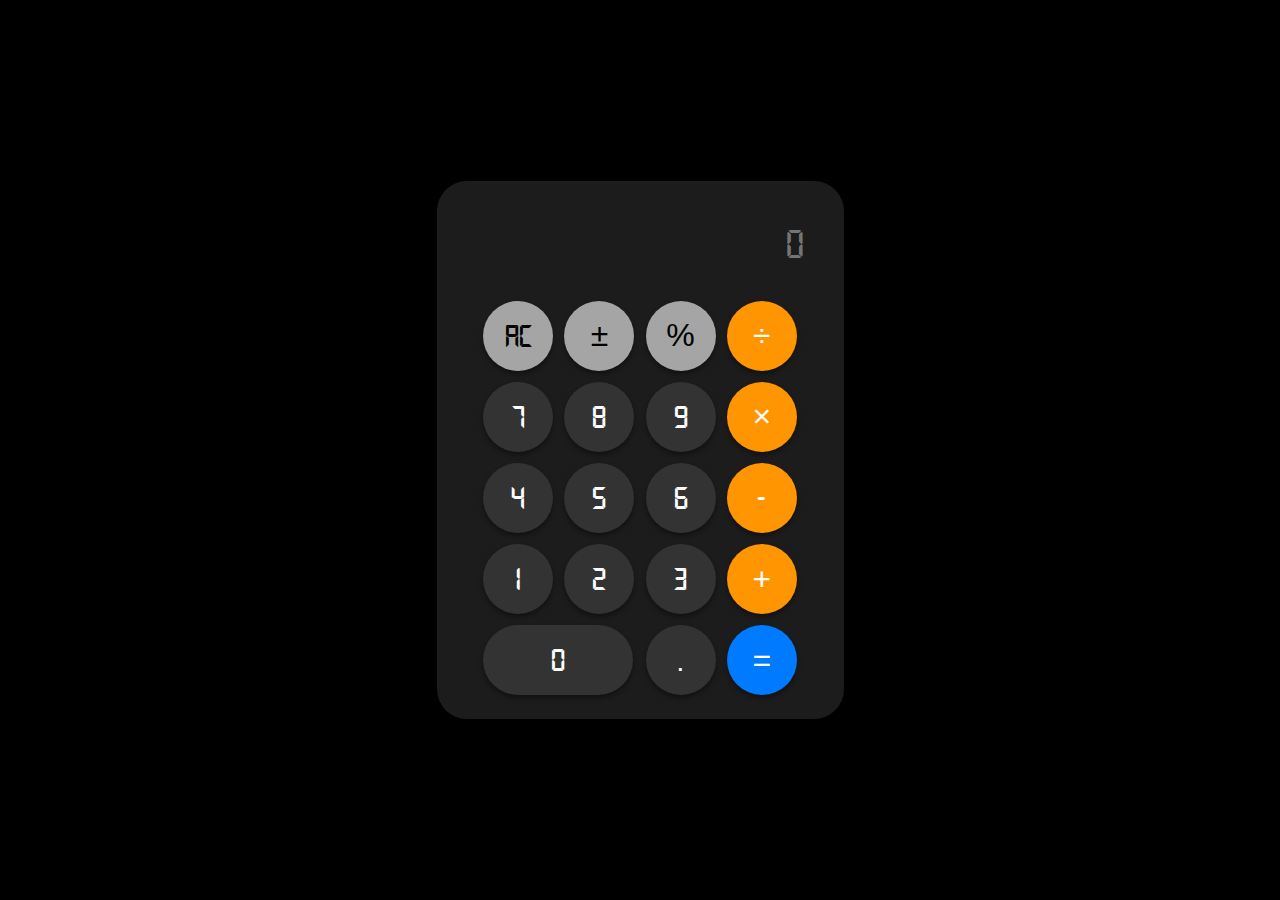
<file: Calcy/index.html>
<!DOCTYPE html>
<html lang="en">
<head>
    <meta charset="UTF-8">
    <meta name="viewport" content="width=device-width, initial-scale=1.0">
    <title>iPhone Calculator</title>
    <link rel="stylesheet" href="styles.css">
</head>
<body>
    <div class="calculator">
        <!-- Display Screen -->
        <input type="text" id="display" placeholder="0" readonly>

        <!-- Button Container -->
        <div class="btnholder">
            <!-- Function Buttons -->
            <button class="function" data-action="clear">AC</button>
            <button class="function" data-action="negate">±</button>
            <button class="function" data-action="percent">%</button>
            <button class="operator" data-action="divide">÷</button>

            <!-- Number Buttons -->
            <button class="number">7</button>
            <button class="number">8</button>
            <button class="number">9</button>
            <button class="operator" data-action="multiply">×</button>

            <button class="number">4</button>
            <button class="number">5</button>
            <button class="number">6</button>
            <button class="operator" data-action="subtract">-</button>

            <button class="number">1</button>
            <button class="number">2</button>
            <button class="number">3</button>
            <button class="operator" data-action="add">+</button>

            <!-- Zero Button (Spans Two Columns) -->
            <button class="number zero">0</button>
            <button class="decimal">.</button>
            <button class="equal" data-action="calculate">=</button>
        </div>
    </div>

    <!-- Link JavaScript -->
    <script src="script.js"></script>
</body>
</html>
</file>
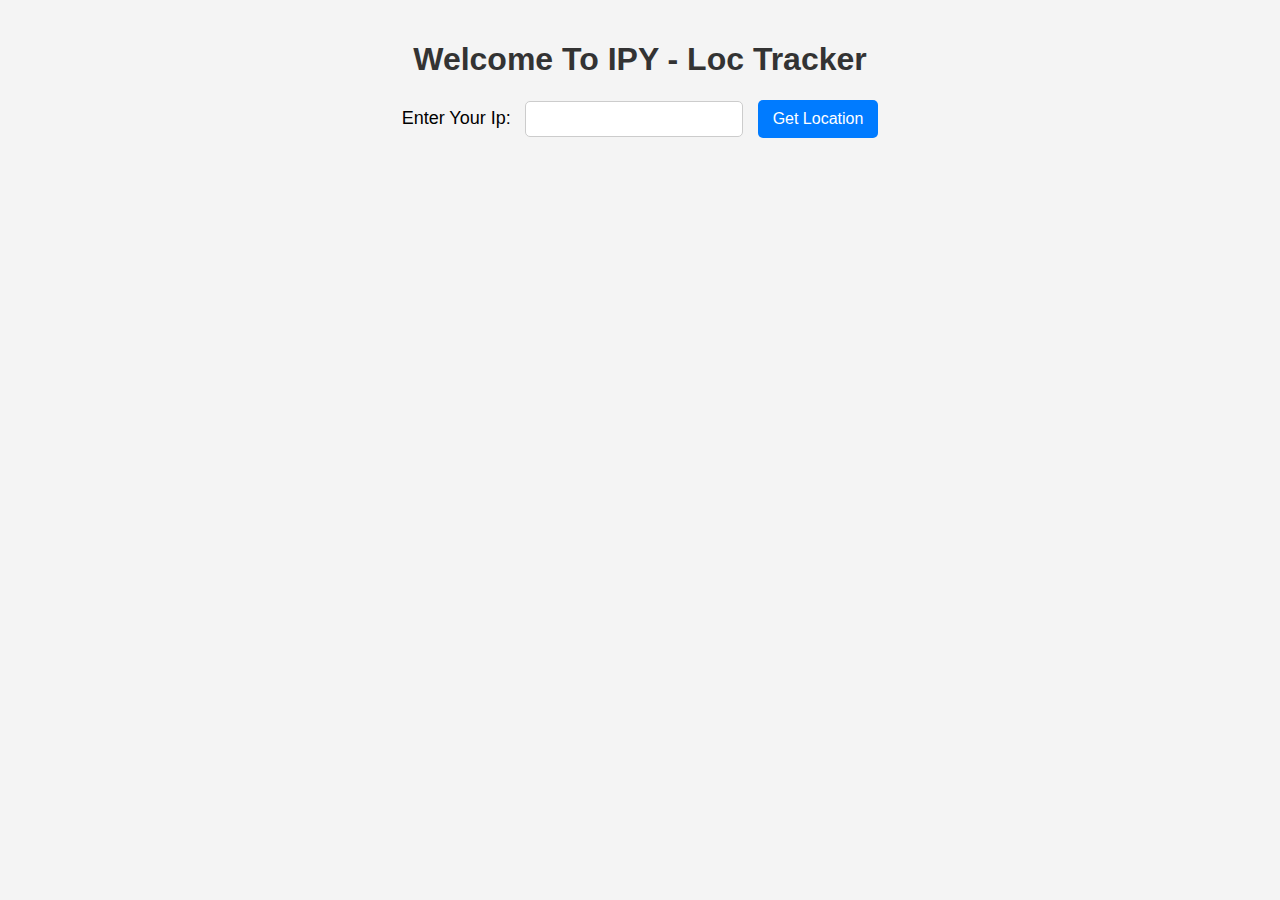
<file: IPY/index.html>
<!DOCTYPE html>
<html lang="en">
<head>
    <meta charset="UTF-8">
    <meta name="viewport" content="width=device-width, initial-scale=1.0">
    <title>IPY</title>
    <link rel="stylesheet" href="style.css">    
</head>
<body>
    <h1>Welcome To IPY - Loc Tracker</h1>
    <label for="ip">Enter Your Ip:</label>
<input type="text" id="ip" name="ip" required/>
<button onclick="getLoc()">Get Location</button>
<!-- #City
    #Country
    #Hostname
    #Timezone -->
    <div class="modal">
        <div class="modal-content">
            <span class="close">&times;</span>
            <h2>Info</h2>
            <p></p>
            <p></p>
            <p></p>
            <p></p>
        </div>
    </div>
    <script src="script.js"></script>
</body>
</html>
</file>
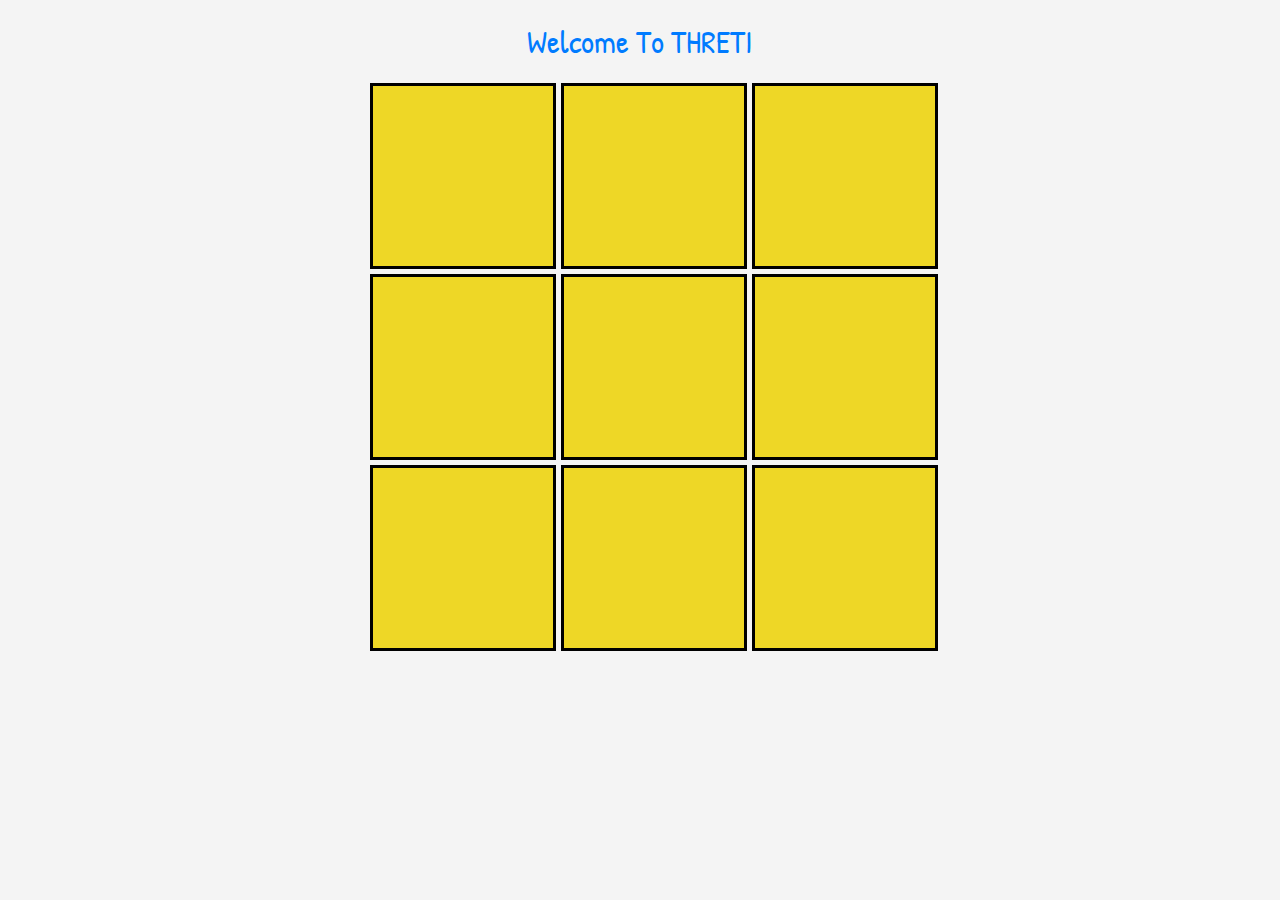
<file: THRETI/index.html>
<!DOCTYPE html>
<html lang="en">
<head>
  <meta charset="UTF-8">
  <meta name="viewport" content="width=device-width, initial-scale=1.0">
  <link rel="stylesheet" href="style.css">
  <link rel="icon" type="image/png" href="/https://ideogram.ai/assets/progressive-image/balanced/response/lXrdm7mkTu6fYTGVySz_-g/favicon-96x96.png" sizes="96x96" />
<link rel="icon" type="image/svg+xml" href="/https://ideogram.ai/assets/progressive-image/balanced/response/lXrdm7mkTu6fYTGVySz_-g/favicon.svg" />
<link rel="shortcut icon" href="/https://ideogram.ai/assets/progressive-image/balanced/response/lXrdm7mkTu6fYTGVySz_-g/favicon.ico" />
<link rel="apple-touch-icon" sizes="180x180" href="/https://ideogram.ai/assets/progressive-image/balanced/response/lXrdm7mkTu6fYTGVySz_-g/apple-touch-icon.png" />
<meta name="apple-mobile-web-app-title" content="THRETI" />
<link rel="manifest" href="/https://ideogram.ai/assets/progressive-image/balanced/response/lXrdm7mkTu6fYTGVySz_-g/site.webmanifest" />
  <title>THRETI-TIC TAC TOE</title>
</head>
<body>
  <h1>Welcome To THRETI</h1>
  <div class="container">
    <div class="game">
      <div class="boxes"></div>
      <div class="boxes"></div>
      <div class="boxes"></div>
      <div class="boxes"></div>
      <div class="boxes"></div>
      <div class="boxes"></div>
      <div class="boxes"></div>
      <div class="boxes"></div>
      <div class="boxes"></div>
    </div>
  </div>
  <script src="main.js"></script>
</body>
</html>
</file>
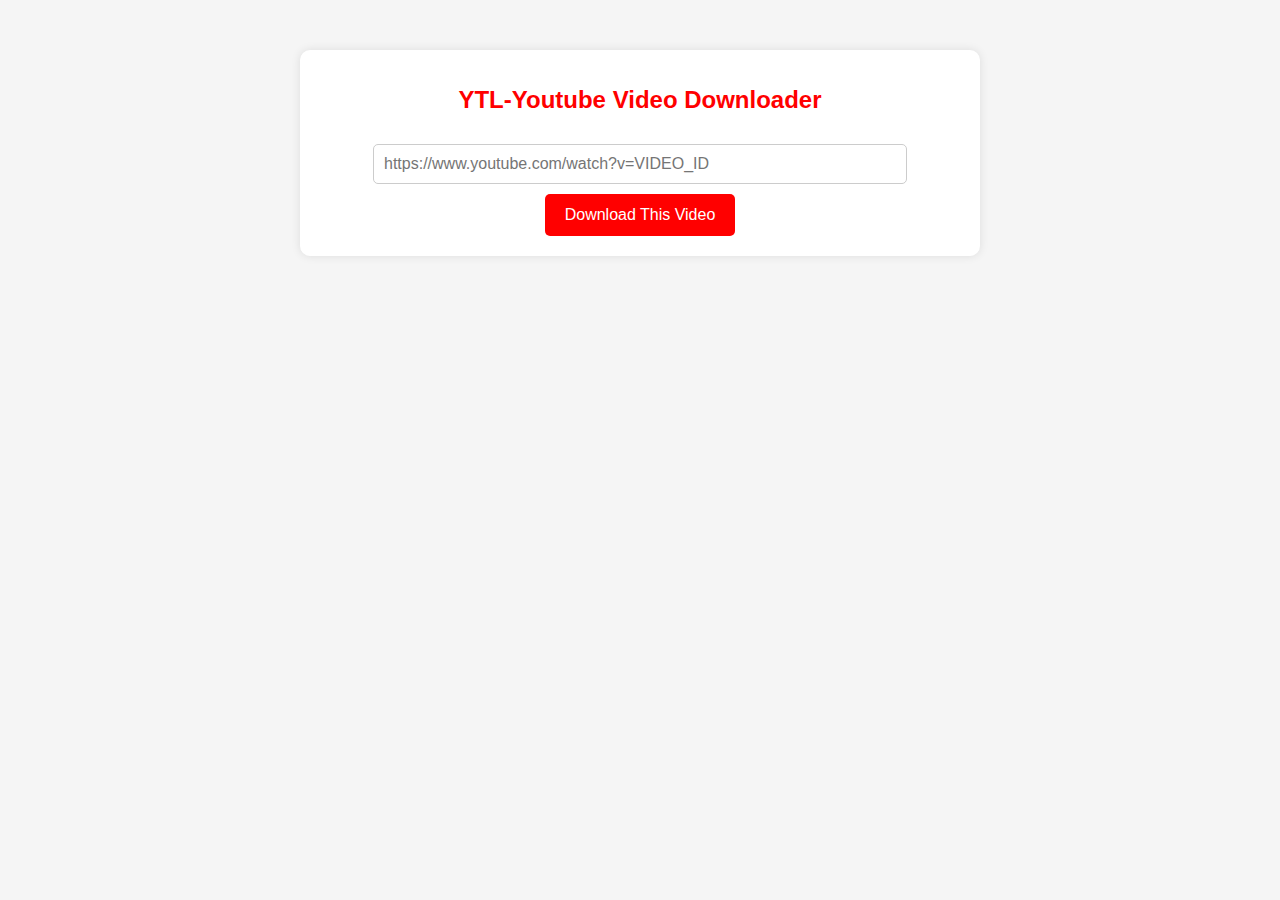
<file: YTL/index.html>
<!DOCTYPE html>
<html lang="en">
<head>
    <meta charset="UTF-8">
    <meta name="viewport" content="width=device-width, initial-scale=1.0">
    <title>YTL</title>
    <link rel="stylesheet" href="style.css">
</head>
<body>
    <div class="container">
        <h1>YTL-Youtube Video Downloader</h1>
        <input type="text" id="videoUrl" placeholder="https://www.youtube.com/watch?v=VIDEO_ID">
        <select id="qualitySelect" hidden>
            <option value="">Select Quality</option>
        </select>        
        <button onclick="getDownloadLinks()">Download This Video</button>
    <img hidden>
    <h2  hidden></h2>
    </div>
    <script src="./script.js"></script>
</body>
</html>
</file>
<file: Calcy/styles.css>
* {
    margin: 0;
    padding: 0;
    box-sizing: border-box;
    font-family: 'Techy', 'Impact', sans-serif;
}

@font-face {
    font-family: 'Techy';
    src: url('fonts/Technology-Bold.ttf') format('truetype');
    font-weight: normal;
    font-style: normal;
}

body {
    min-height: 100vh;
    background: #000;
    display: flex;
    justify-content: center;
    align-items: center;
    flex-direction: column;
    padding: 1rem;
}

/* Calculator Container */
.calculator {
    display: flex;
    flex-direction: column;
    align-items: center;
    background: #1c1c1c;
    padding: 1.5rem;
    border-radius: 30px;
    box-shadow: 0px 4px 15px rgba(0, 0, 0, 0.4);
}

/* Display Screen */
input {
    text-align: right;
    width: 100%;
    height: 80px;
    background: transparent;
    border: none;
    color: white;
    font-size: 2.5rem;
    padding: 0.5rem 1rem;
    outline: none;
}

/* Button Container */
.btnholder {
    display: grid;
    grid-template-columns: repeat(4, 1fr);
    gap: 0.7rem;
    justify-content: center;
    padding-top: 1rem;
}

/* Common Button Styles */
button {
    width: 70px;
    height: 70px;
    background: #333;
    color: white;
    border: none;
    border-radius: 50%;
    font-size: 2rem;
    display: flex;
    align-items: center;
    justify-content: center;
    transition: background 0.3s, transform 0.2s;
    box-shadow: 0px 3px 5px rgba(0, 0, 0, 0.4);
}

/* Button Effects */
button:hover {
    background: #444;
    transform: scale(1.1);
}

button:active {
    background: #555;
}

/* Special Function Buttons (AC, ±, %) */
button.function {
    background: #a5a5a5;
    color: black;
}

button.function:hover {
    background: #c4c4c4;
}

/* Operator Buttons (+, -, ×, ÷) */
button.operator {
    background: #ff9500;
}

button.operator:hover {
    background: #ffad33;
}

button.operator:active {
    background: #cc7700;
}

/* Equal Button */
button.equal {
    background: #007aff;
}

button.equal:hover {
    background: #339aff;
}

button.equal:active {
    background: #005ecb;
}

/* Zero Button (iPhone Style - Wider) */
button.zero {
    width: 150px;
    border-radius: 50px;
    grid-column: span 2;
}
</file>
<file: IPY/style.css>
/* General Page Styling */
body {
    font-family: Arial, sans-serif;
    text-align: center;
    background-color: #f4f4f4;
    margin: 0;
    padding: 20px;
}

/* Heading Style */
h1 {
    color: #333;
}

/* Input and Button Styling */
label {
    font-size: 18px;
    margin-right: 10px;
}

input {
    padding: 8px;
    font-size: 16px;
    border: 1px solid #ccc;
    border-radius: 5px;
    width: 200px;
}

button {
    padding: 10px 15px;
    font-size: 16px;
    color: white;
    background-color: #007BFF;
    border: none;
    border-radius: 5px;
    cursor: pointer;
    margin-left: 10px;
    transition: background 0.3s ease;
}

button:hover {
    background-color: #0056b3;
}
/* Modal Background */
.modal {
    visibility: hidden; 
    position: fixed;
    z-index: 1;
    left: 0;
    top: 0;
    width: 100%;
    height: 100%;
    background-color: rgba(0, 0, 0, 0.5);
    display: flex;
    justify-content: center;
    align-items: center;
}

/* Modal Content */
.modal-content {
    background-color: white;
    padding: 20px;
    border-radius: 8px;
    width: 300px;
    text-align: center;
    position: relative;
}

/* Close Button */
.close {
    position: absolute;
    top: 10px;
    right: 15px;
    font-size: 24px;
    cursor: pointer;
}
</file>
<file: THRETI/style.css>
@import url('https://fonts.googleapis.com/css2?family=Patrick+Hand&display=swap');
/* Set a clean background and font */
body {
    font-family: 'Poppins', sans-serif;
    background-color: #f4f4f4;
    text-align: center;
    margin: 0;
    padding: 0;
}

/* Heading styles */
h1 {
    font-family: "Patrick Hand", cursive;
    font-weight: 400;
    font-style: normal;
    font-size: 2rem;
    color: #007BFF;
    margin: 20px 0;
}

/* Paragraph styles */
p {
    font-size: 1.2rem;
    color: #555;
}

/* Button styling */
button {
    font-size: 1rem;
    font-weight: bold;
    padding: 10px 15px;
    border: none;
    background-color: #007bff;
    color: white;
    border-radius: 5px;
    cursor: pointer;
    transition: background 0.3s ease;
}

button:hover {
    background-color: #0056b3;
}
.game {
    display: grid;
    grid-template-columns: repeat(3, 1fr);
    gap: 5px; /* Adds spacing between cells */
    width: 60vh;  /* Smaller and more balanced size */
    height: 60vh;
    margin: auto; /* Centers the board */
    /* background-color: #333; Optional: Background for contrast */
}

.boxes {
    width: 20vh;
    height: 20vh;
    display: flex;
    align-items: center;
    justify-content: center;
    font-size: 3rem; /* Adjust text size */
    font-weight: bold;
    border: 3px solid black;
    background-color: #eed726; /* Clean white boxes */
    cursor: pointer;
    transition: background 0.3s ease;
}

/* Hover effect */
.boxes:hover {
    background-color: #eed7266f;
}

*{
    margin: 0;
    padding: 0;
}
</file>
<file: YTL/style.css>
/* General Styles */
body {
    font-family: Arial, sans-serif;
    background-color: #f5f5f5;
    text-align: center;
    margin: 0;
    padding: 0;
}

/* Container Box */
.container {
    width: 50%;
    margin: 50px auto;
    background: white;
    padding: 20px;
    border-radius: 10px;
    box-shadow: 0px 0px 10px rgba(0, 0, 0, 0.1);
}

/* Heading */
h1 {
    font-size: 24px;
    color: #ff0000;
    margin-bottom: 20px;
}

/* Input Field */
input {
    width: 80%;
    padding: 10px;
    margin: 10px 0;
    border: 1px solid #ccc;
    border-radius: 5px;
    font-size: 16px;
}

/* Download Button */
button {
    padding: 12px 20px;
    background-color: #ff0000;
    color: white;
    border: none;
    border-radius: 5px;
    cursor: pointer;
    font-size: 16px;
    transition: 0.3s ease;
}

button:hover {
    background-color: #cc0000;
}

/* Video Thumbnail */
img {
    width: 100%;
    max-width: 600px;
    margin-top: 20px;
    border-radius: 10px;
    box-shadow: 0px 4px 8px rgba(0, 0, 0, 0.2);
}

/* Video Title */
h2 {
    font-size: 18px;
    color: #333;
    margin-top: 10px;
}
select {
    width: 250px;
    padding: 10px;
    font-size: 16px;
    border: 2px solid #007bff;
    border-radius: 5px;
    background-color: #fff;
    color: #333;
    cursor: pointer;
    outline: none;
    transition: all 0.3s ease;
}

select:hover {
    border-color: #0056b3;
}

select:focus {
    border-color: #004299;
    box-shadow: 0 0 5px rgba(0, 91, 187, 0.5);
}

option {
    font-size: 16px;
    padding: 5px;
    background-color: #fff;
    color: #333;
}
</file>
